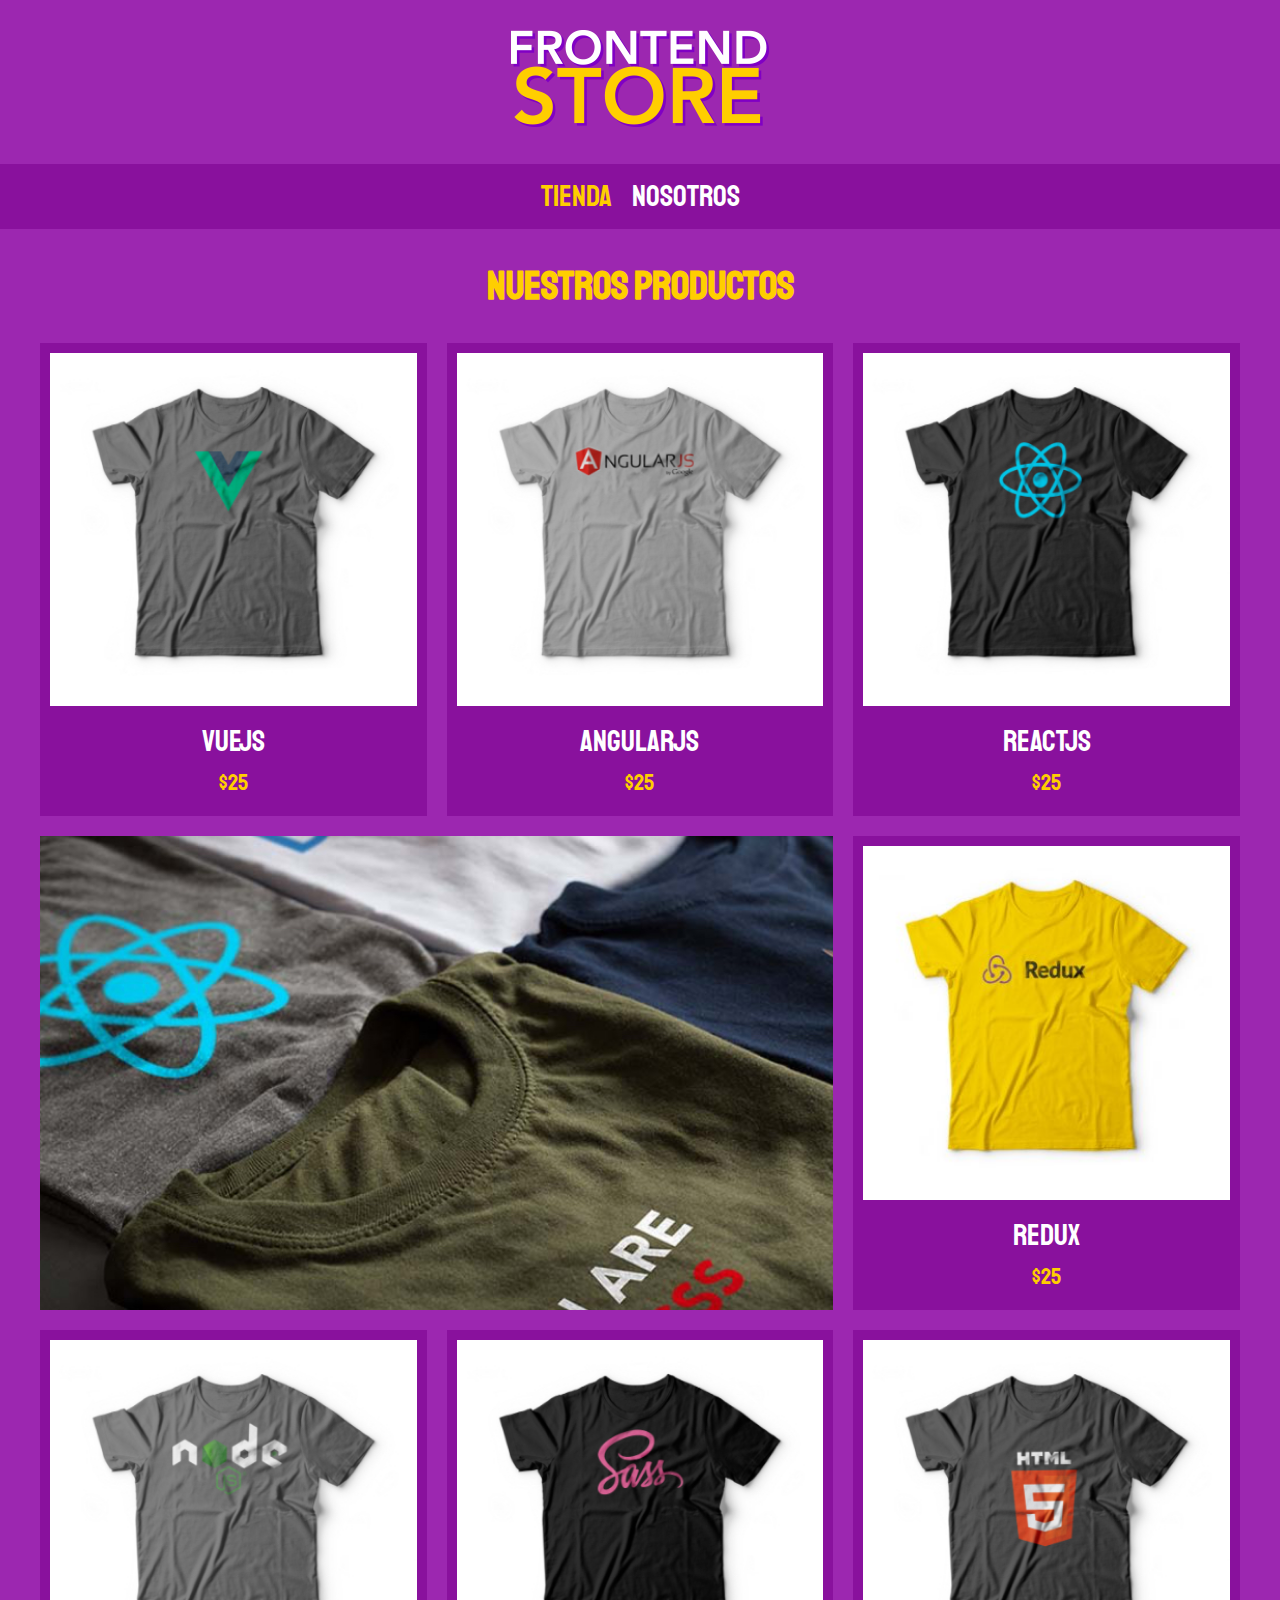
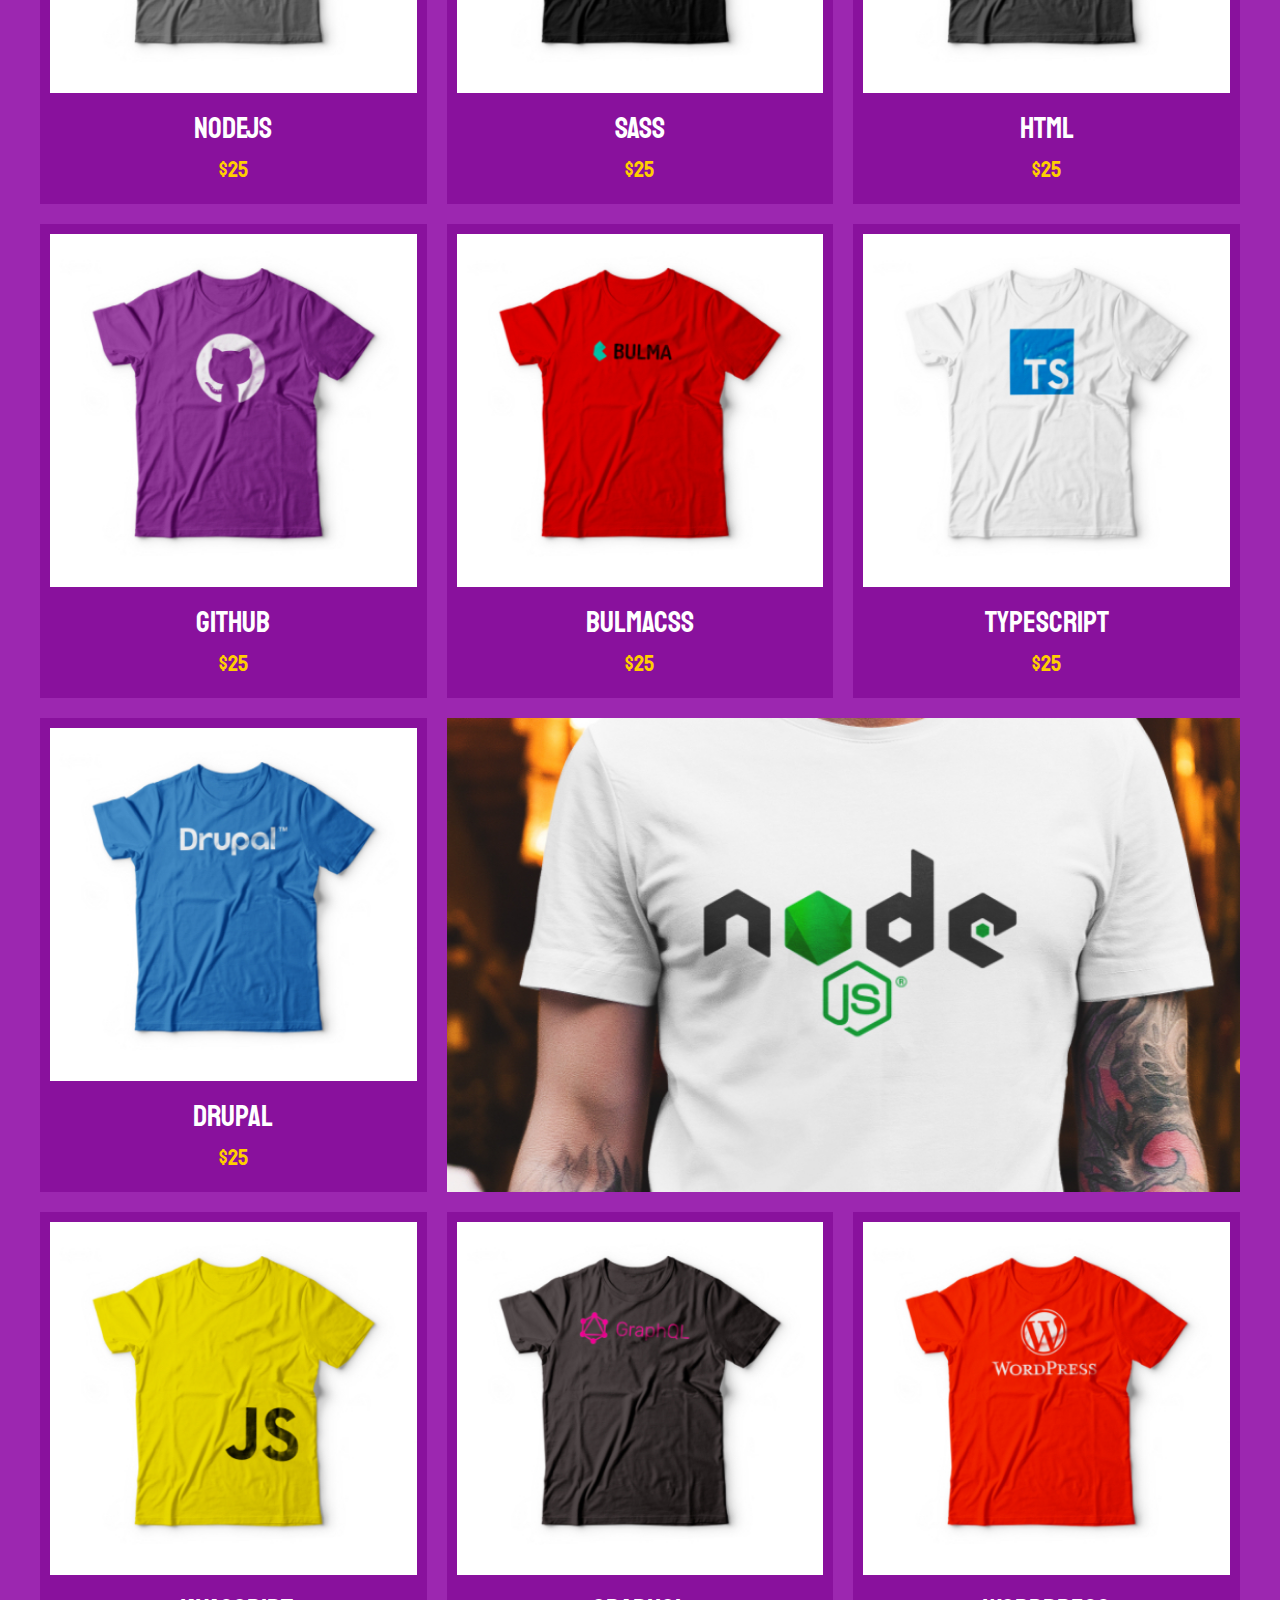
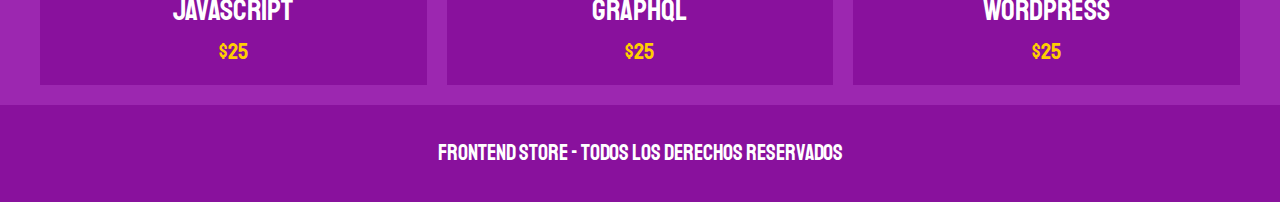
<file: index.html>
<!DOCTYPE html>
<html lang="en">
<head>
    <meta charset="UTF-8">
    <meta http-equiv="X-UA-Compatible" content="IE=edge">
    <meta name="viewport" content="width=device-width, initial-scale=1.0">
    <title>Frontend Store</title>

    <link rel="stylesheet" href="css/normalize.css">

    <link rel="preconnect" href="https://fonts.googleapis.com">
    <link rel="preconnect" href="https://fonts.gstatic.com" crossorigin>
    <link href="https://fonts.googleapis.com/css2?family=Staatliches&display=swap" rel="stylesheet">
    
    <link rel="stylesheet" href="css/styles.css">
</head>
<body>

    <header class="header">
        <a href="index.html">
            <img class="header__logo" src="/img/logo.png" alt="logo">
        </a>
    </header>

    <nav class="navegacion">
        <a class="navegacion__enlace navegacion__enlace--active" href="index.html">Tienda</a>
        <a class="navegacion__enlace" href="nosotros.html">Nosotros</a>
    </nav>

    <main class="main-container">
        <h1>Nuestros Productos</h1>

        <div class="grid">
            <div class="producto">
                <a href="producto.html">
                    <img class="producto__image" src="img/1.jpg" alt="Imagen camisa">
                    <div class="producto__info">
                        <p class="producto__name">VueJS</p>
                        <p class="producto__price">$25</p>
                    </div>
                </a>
            </div> <!-- .producto -->

            <div class="producto">
                <a href="producto.html">
                    <img class="producto__image" src="img/2.jpg" alt="Imagen camisa">
                    <div class="producto__info">
                        <p class="producto__name">AngularJS</p>
                        <p class="producto__price">$25</p>
                    </div>
                </a>
            </div> <!-- .producto -->

            <div class="producto">
                <a href="producto.html">
                    <img class="producto__image" src="img/3.jpg" alt="Imagen camisa">
                    <div class="producto__info">
                        <p class="producto__name">ReactJS</p>
                        <p class="producto__price">$25</p>
                    </div>
                </a>
            </div> <!-- .producto -->

            <div class="producto">
                <a href="producto.html">
                    <img class="producto__image" src="img/4.jpg" alt="Imagen camisa">
                    <div class="producto__info">
                        <p class="producto__name">Redux</p>
                        <p class="producto__price">$25</p>
                    </div>
                </a>
            </div> <!-- .producto -->

            <div class="producto">
                <a href="producto.html">
                    <img class="producto__image" src="img/5.jpg" alt="Imagen camisa">
                    <div class="producto__info">
                        <p class="producto__name">NodeJS</p>
                        <p class="producto__price">$25</p>
                    </div>
                </a>
            </div> <!-- .producto -->

            <div class="producto">
                <a href="producto.html">
                    <img class="producto__image" src="img/6.jpg" alt="Imagen camisa">
                    <div class="producto__info">
                        <p class="producto__name">SASS</p>
                        <p class="producto__price">$25</p>
                    </div>
                </a>
            </div> <!-- .producto -->

            <div class="producto">
                <a href="producto.html">
                    <img class="producto__image" src="img/7.jpg" alt="Imagen camisa">
                    <div class="producto__info">
                        <p class="producto__name">HTML</p>
                        <p class="producto__price">$25</p>
                    </div>
                </a>
            </div> <!-- .producto -->

            <div class="producto">
                <a href="producto.html">
                    <img class="producto__image" src="img/8.jpg" alt="Imagen camisa">
                    <div class="producto__info">
                        <p class="producto__name">GitHub</p>
                        <p class="producto__price">$25</p>
                    </div>
                </a>
            </div> <!-- .producto -->

            <div class="producto">
                <a href="producto.html">
                    <img class="producto__image" src="img/9.jpg" alt="Imagen camisa">
                    <div class="producto__info">
                        <p class="producto__name">BulmaCSS</p>
                        <p class="producto__price">$25</p>
                    </div>
                </a>
            </div> <!-- .producto -->

            <div class="producto">
                <a href="producto.html">
                    <img class="producto__image" src="img/10.jpg" alt="Imagen camisa">
                    <div class="producto__info">
                        <p class="producto__name">TypeScript</p>
                        <p class="producto__price">$25</p>
                    </div>
                </a>
            </div> <!-- .producto -->

            <div class="producto">
                <a href="producto.html">
                    <img class="producto__image" src="img/11.jpg" alt="Imagen camisa">
                    <div class="producto__info">
                        <p class="producto__name">Drupal</p>
                        <p class="producto__price">$25</p>
                    </div>
                </a>
            </div> <!-- .producto -->

            <div class="producto">
                <a href="producto.html">
                    <img class="producto__image" src="img/12.jpg" alt="Imagen camisa">
                    <div class="producto__info">
                        <p class="producto__name">JavaScript</p>
                        <p class="producto__price">$25</p>
                    </div>
                </a>
            </div> <!-- .producto -->

            <div class="producto">
                <a href="producto.html">
                    <img class="producto__image" src="img/13.jpg" alt="Imagen camisa">
                    <div class="producto__info">
                        <p class="producto__name">GraphQL</p>
                        <p class="producto__price">$25</p>
                    </div>
                </a>
            </div> <!-- .producto -->

            <div class="producto">
                <a href="producto.html">
                    <img class="producto__image" src="img/14.jpg" alt="Imagen camisa">
                    <div class="producto__info">
                        <p class="producto__name">WordPress</p>
                        <p class="producto__price">$25</p>
                    </div>
                </a>
            </div> <!-- .producto -->

            <div class="grafico grafico--camisas"></div>
            <div class="grafico grafico--node"></div>
        </div> <!-- .grid -->
    </main>

    <footer class="footer"> 
        <p class="footer__text">Frontend Store - Todos los derechos reservados</p>
    </footer>
    
</body>
</html>
</file>
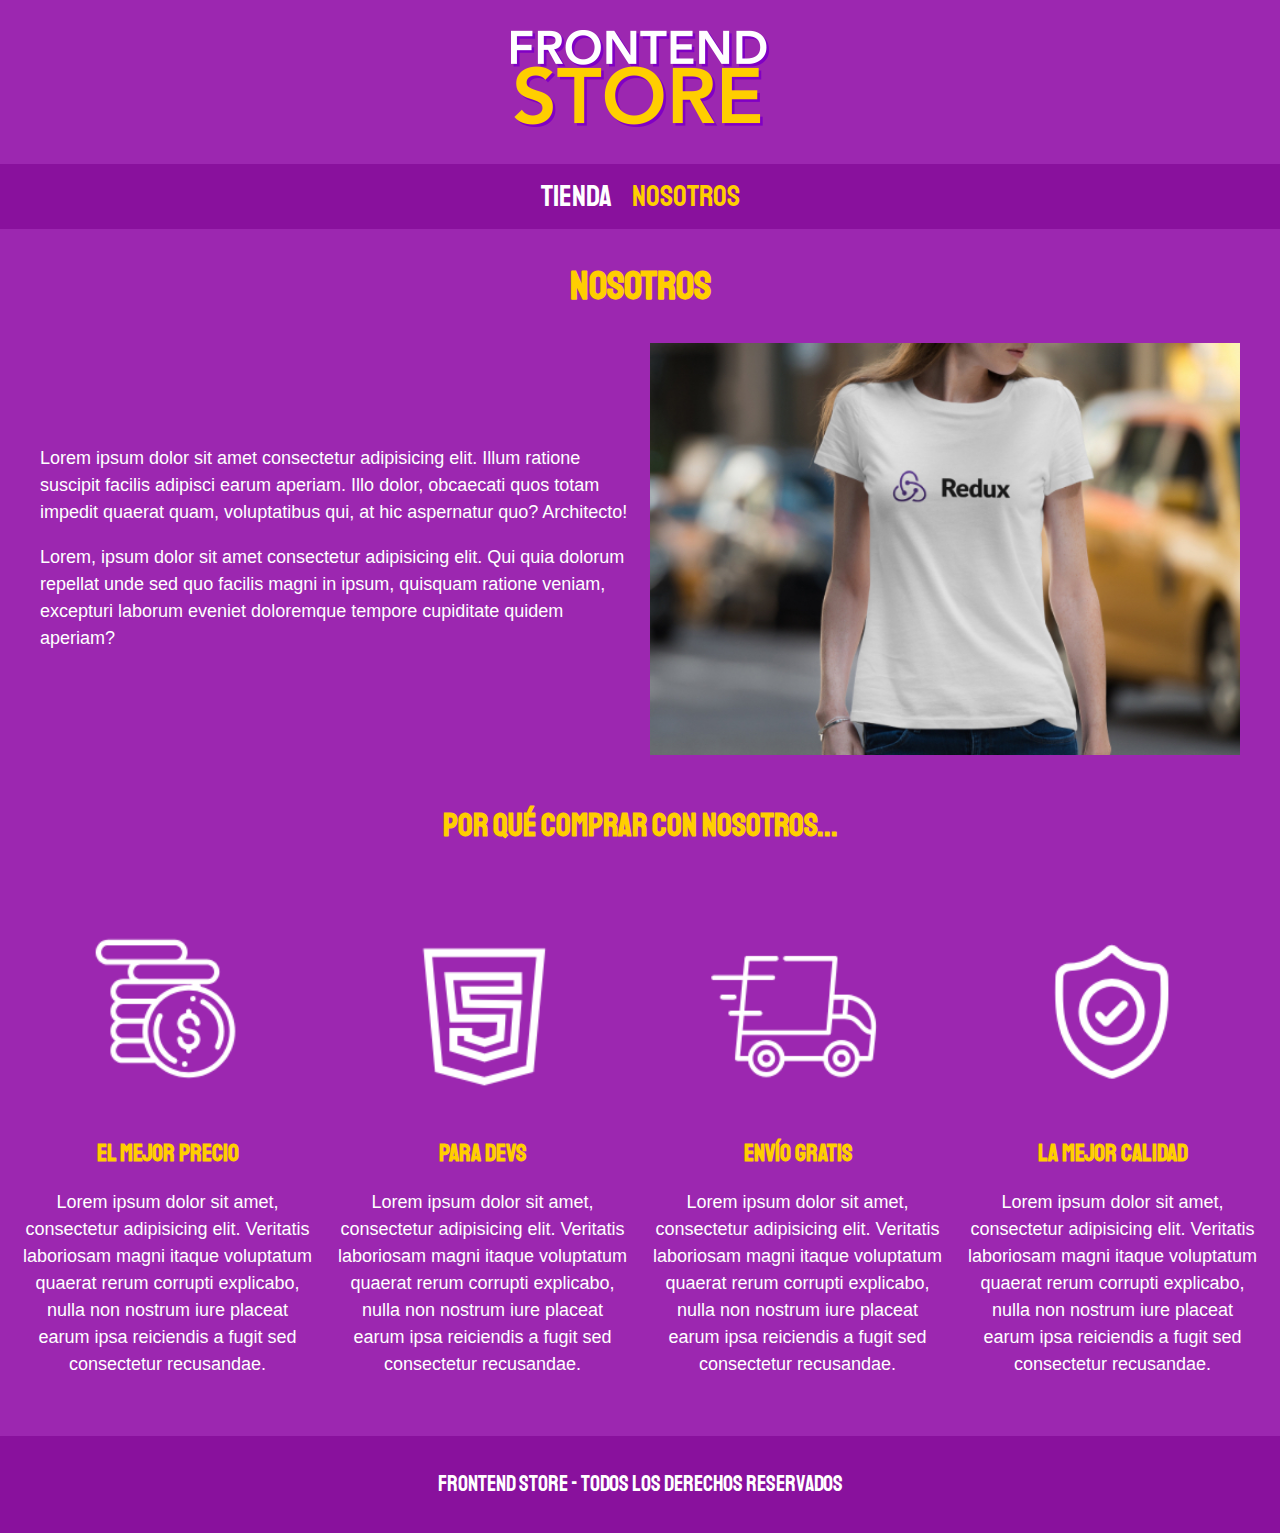
<file: nosotros.html>
<!DOCTYPE html>
<html lang="en">
<head>
    <meta charset="UTF-8">
    <meta http-equiv="X-UA-Compatible" content="IE=edge">
    <meta name="viewport" content="width=device-width, initial-scale=1.0">
    <title>Frontend Store</title>

    <link rel="stylesheet" href="css/normalize.css">

    <link rel="preconnect" href="https://fonts.googleapis.com">
    <link rel="preconnect" href="https://fonts.gstatic.com" crossorigin>
    <link href="https://fonts.googleapis.com/css2?family=Staatliches&display=swap" rel="stylesheet">
    
    <link rel="stylesheet" href="css/styles.css">
</head>
<body>

    <header class="header">
        <a href="index.html">
            <img class="header__logo" src="/img/logo.png" alt="logo">
        </a>
    </header>

    <nav class="navegacion">
        <a class="navegacion__enlace" href="index.html">Tienda</a>
        <a class="navegacion__enlace  navegacion__enlace--active" href="nosotros.html">Nosotros</a>
    </nav>

    <main class="main-container">
        <h1>Nosotros</h1>

        <div class="nosotros">
            <div class="nosotros__contenido">
                <p>
                    Lorem ipsum dolor sit amet consectetur adipisicing elit. Illum ratione suscipit facilis adipisci earum aperiam. Illo dolor, obcaecati quos totam impedit quaerat quam, voluptatibus qui, at hic aspernatur quo? Architecto!
                </p>
                <p>
                    Lorem, ipsum dolor sit amet consectetur adipisicing elit. Qui quia dolorum repellat unde sed quo facilis magni in ipsum, quisquam ratione veniam, excepturi laborum eveniet doloremque tempore cupiditate quidem aperiam?
                </p>
            </div>
            <img src="/img/nosotros.jpg" alt="Nosotros imagen" class="nosotros__image">
        </div>
    </main>

    <section class="container comprar">
        <h2 class="comprar__titulo">Por qué comprar con nosotros...</h2>
        <div class="bloques">
            <div class="bloque">
                <img class="bloque__image" src="img/icono_1.png" alt="Por qué comprar">
                <h3 class="bloque__titulo">El mejor precio</h3>
                <p>Lorem ipsum dolor sit amet, consectetur adipisicing elit. Veritatis laboriosam magni itaque voluptatum quaerat rerum corrupti explicabo, nulla non nostrum iure placeat earum ipsa reiciendis a fugit sed consectetur recusandae.</p>
            </div> <!-- bloque -->

            <div class="bloque">
                <img class="bloque__image" src="img/icono_2.png" alt="Por qué comprar">
                <h3 class="bloque__titulo">Para devs</h3>
                <p>Lorem ipsum dolor sit amet, consectetur adipisicing elit. Veritatis laboriosam magni itaque voluptatum quaerat rerum corrupti explicabo, nulla non nostrum iure placeat earum ipsa reiciendis a fugit sed consectetur recusandae.</p>
            </div> <!-- bloque -->

            <div class="bloque">
                <img class="bloque__image" src="img/icono_3.png" alt="Por qué comprar">
                <h3 class="bloque__titulo">Envío  gratis</h3>
                <p>Lorem ipsum dolor sit amet, consectetur adipisicing elit. Veritatis laboriosam magni itaque voluptatum quaerat rerum corrupti explicabo, nulla non nostrum iure placeat earum ipsa reiciendis a fugit sed consectetur recusandae.</p>
            </div> <!-- bloque -->

            <div class="bloque">
                <img class="bloque__image" src="img/icono_4.png" alt="Por qué comprar">
                <h3 class="bloque__titulo">La mejor calidad</h3>
                <p>Lorem ipsum dolor sit amet, consectetur adipisicing elit. Veritatis laboriosam magni itaque voluptatum quaerat rerum corrupti explicabo, nulla non nostrum iure placeat earum ipsa reiciendis a fugit sed consectetur recusandae.</p>
            </div> <!-- bloque -->
        </div>  <!-- bloques -->
    </section>

    <footer class="footer"> 
        <p class="footer__text">Frontend Store - Todos los derechos reservados</p>
    </footer>
    
</body>
</html>
</file>
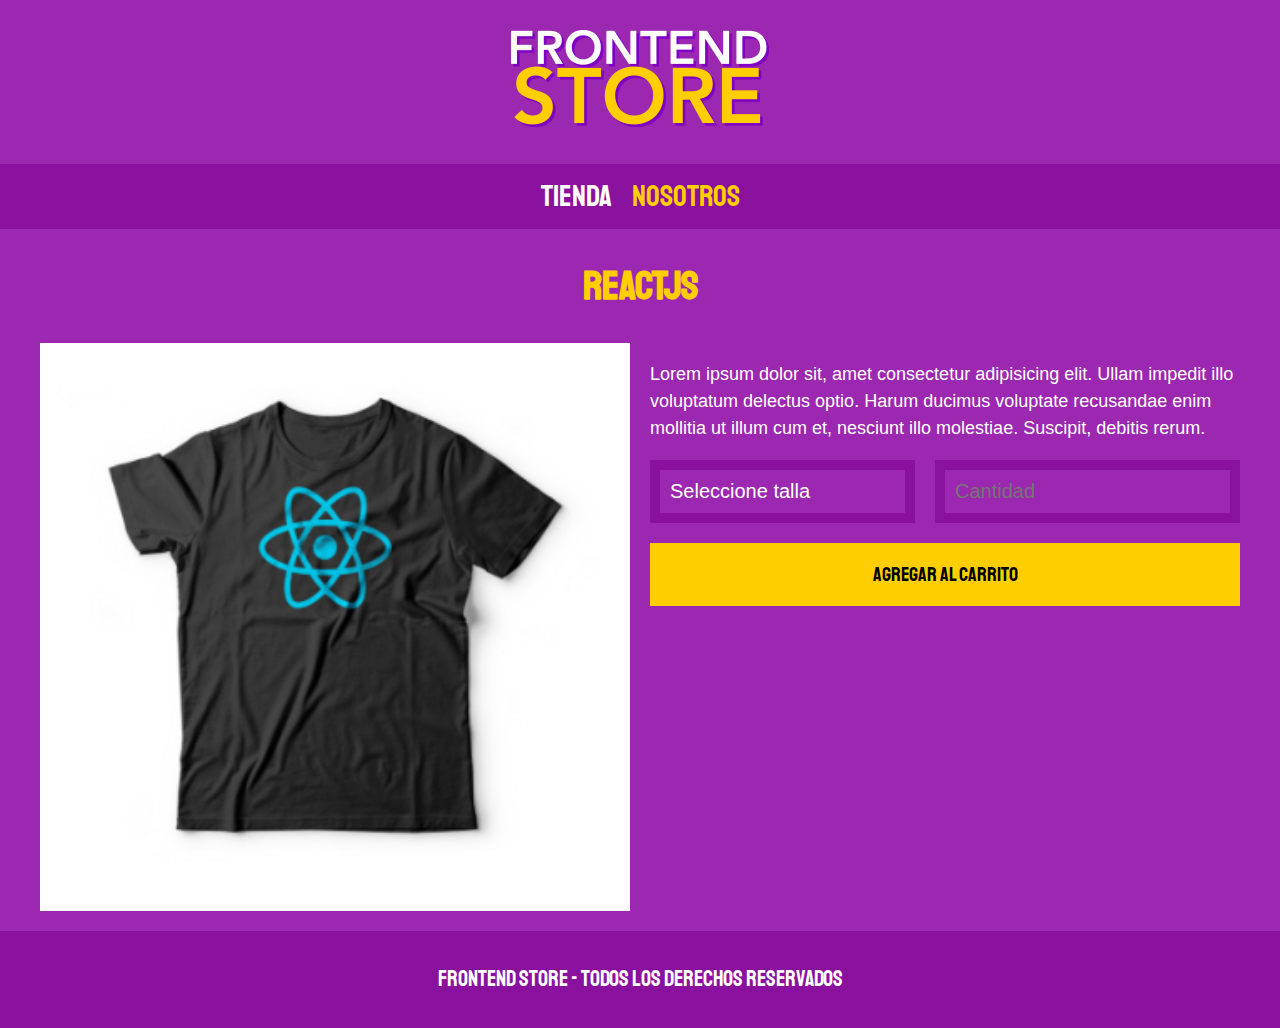
<file: producto.html>
<!DOCTYPE html>
<html lang="en">
<head>
    <meta charset="UTF-8">
    <meta http-equiv="X-UA-Compatible" content="IE=edge">
    <meta name="viewport" content="width=device-width, initial-scale=1.0">
    <title>Frontend Store</title>

    <link rel="stylesheet" href="css/normalize.css">

    <link rel="preconnect" href="https://fonts.googleapis.com">
    <link rel="preconnect" href="https://fonts.gstatic.com" crossorigin>
    <link href="https://fonts.googleapis.com/css2?family=Staatliches&display=swap" rel="stylesheet">
    
    <link rel="stylesheet" href="css/styles.css">
</head>
<body>

    <header class="header">
        <a href="index.html">
            <img class="header__logo" src="/img/logo.png" alt="logo">
        </a>
    </header>

    <nav class="navegacion">
        <a class="navegacion__enlace" href="index.html">Tienda</a>
        <a class="navegacion__enlace  navegacion__enlace--active" href="nosotros.html">Nosotros</a>
    </nav>

    <main class="main-container">
        <h1>ReactJS</h1>
        <div class="camisa">
            <img class="camisa__img" src="img/3.jpg" alt="Imagen producto">

            <div class="camisa__contenido">
                <p>Lorem ipsum dolor sit, amet consectetur adipisicing elit. Ullam impedit illo voluptatum delectus optio. Harum ducimus voluptate recusandae enim mollitia ut illum cum et, nesciunt illo molestiae. Suscipit, debitis rerum.</p>
                
                <form class="formulario">
                    <select class="formulario__campo">
                        <option disabled selected>Seleccione talla</option>
                        <option value="1">Chica</option>
                        <option value="2">Mediana</option>
                        <option value="3">Grande</option>
                    </select>
                    <input class="formulario__campo" type="number" placeholder="Cantidad" min="1">
                    <input class="formulario__submit" type="submit" value="Agregar al carrito">
                </form>
            </div>
        </div>
    </main>

    <footer class="footer"> 
        <p class="footer__text">Frontend Store - Todos los derechos reservados</p>
    </footer>
    
</body>
</html>
</file>
<file: css/styles.css>
:root{
    --primario: #9C27B0;
    --primario-oscuro: #89119D;
    --secundario: #FFCE00;
    --secundario-oscuro: rgb(185, 158, 0);
    --blanco: #FFF;
    --negro: #000;

    --fuente-principal: 'Staatliches', cursive;
}

/* apply a natural box layout model to all elements, but allowing components to change */
html {
    box-sizing: border-box;
    font-size: 62.5%; /* Para que 1 rem sea igual a 10px */
}

*, *:before, *:after {
    box-sizing: inherit;
}

/* Globales */

body{
    background-color: var(--primario);
    font-size: 1.6rem; /* 16px */
    line-height: 1.5;
}

p{
    font-size: 1.8rem;
    font-family: Arial, Helvetica, sans-serif;
    color: var(--blanco);
}

a{
    text-decoration: none;
}

img {
    max-width: 100%;
}

h1,h2,h3{
    text-align: center;
    color: var(--secundario);
    font-family: var(--fuente-principal);
}

h1{
    font-size: 4rem;
}

h2{
    font-size: 3.2rem;
}

h3{
    font-size: 2.4rem;
}

img{
    width: 100%;
}

/* ------Utilities--------- */

.main-container{
    max-width: 120rem;
    margin: 0 auto
}


/* ------  BEM  --------- */
.header{
    display: flex;
    justify-content: center;
}

.header__logo{
    margin: 3rem 0;
}

.navegacion{
    background-color: var(--primario-oscuro);
    padding: 1rem 0;
    display: flex;
    justify-content: center;
    gap: 2rem;
}

.navegacion__enlace{
    font-family: var(--fuente-principal);
    color: var(--blanco);
    font-size: 3rem;
}

.navegacion__enlace:hover,
.navegacion__enlace--active{
    color: var(--secundario);
}

/* Grid */

.grid{
    display: grid;
    grid-template-columns: repeat(2,1fr);
    gap: 2rem;
}

@media(min-width: 768px){
    .grid{
        grid-template-columns: 1fr 1fr 1fr;
    }
}

.producto{
    background-color: var(--primario-oscuro);
    padding: 1rem;
}

.producto__name{
    font-size: 3rem;
}

.producto__price{
    font-size: 2.3rem;
    color: var(--secundario);
}

.producto__name,
.producto__price{
    font-family: var(--fuente-principal);
    margin: 1rem 0;
    text-align: center;
    line-height: 1.2;
}

.footer{
    background-color: var(--primario-oscuro);
    padding: 1rem 0;
    margin-top: 2rem;
}

.footer__text{
    font-family: var(--fuente-principal);
    text-align: center;
    font-size: 2.2rem;
}


.grafico{
    min-height: 30rem;
    background-repeat: no-repeat;
    background-size: cover;
}

.grafico--camisas{
    grid-row: 2/3;
    grid-column: 1/3;
    background-image: url(/img/grafico1.jpg);
}

.grafico--node{
    background-image: url(/img/grafico2.jpg);
    grid-column: 1/3;
    grid-row: 8/9;
}

@media(min-width: 768px){
    .grafico--node{
        grid-row: 5/6;
        grid-column: 2/4;
    }
}

/* Nosotros */

.nosotros{
    display: grid;
    grid-template-rows: repeat(	2, auto);
    gap: 2rem;
}

@media(min-width: 768px){
    .nosotros{
        grid-template-columns: repeat(2,1fr);
        align-items: center;
    }
}

.nosotros__image{
    grid-row: 1/2;
}

@media(min-width: 768px){
    .nosotros__image{
        grid-column: 2/3;
    }
}

.bloques{
    display: grid;
    grid-template-columns: repeat(2,1fr);
    gap: 2rem;
    padding: 2rem;
}

.bloque{
    text-align: center;
}
.bloque__titulo{
    margin: 0;
}


@media(min-width: 768px){
    .bloques{
        grid-template-columns: repeat(4,1fr);
    }
}


@media(min-width: 768px){
    .camisa{
        display: grid;
        grid-template-columns: repeat(2,1fr);
        gap: 2rem;
    }
}

.formulario{
    display: grid;
    grid-template-columns: repeat(2,1fr);
    gap: 2rem;
}

.formulario__campo{
    border-color: var(--primario-oscuro);
    border-width: 1rem;
    border-style: solid;

    /* border: 1rem solid var(--primario-oscuro);*/

    background-color: transparent;
    color: var(--blanco);
    font-size: 2rem;
    font-family: Arial, Helvetica, sans-serif;
    padding: 1rem;
    appearance: none;
}

.formulario__submit{
    background-color: var(--secundario);
    border: none;
    font-size: 2rem;
    font-family: var(--fuente-principal);
    padding: 2rem;
    transition: background-color .3s ease;
    grid-column: 1/3;
}

.formulario__submit:hover{ 
    cursor: pointer; 
    background-color: var(--secundario-oscuro);
}
</file>
